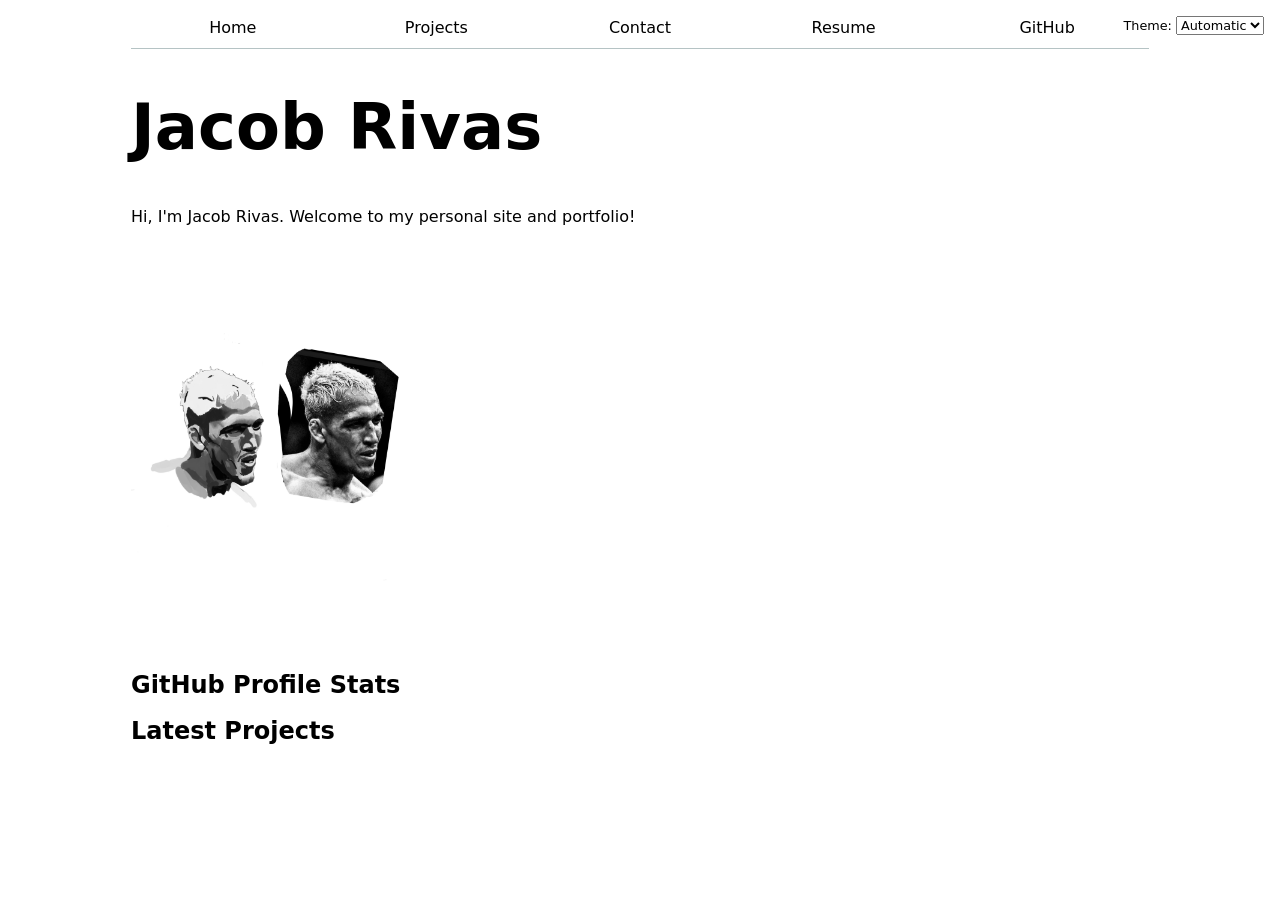
<file: index.html>
<!DOCTYPE html>
<html lang="en">
<head>
    <meta charset="UTF-8">
    <meta name="viewport" content="width=device-width, initial-scale=1.0">
    <title>Jacob Rivas: Personal site and portfolio</title>

    <link rel="stylesheet" href="style.css">
    <script src="global.js" type="module"></script>
    <script src="index.js" type="module" defer></script>
</head>
<body>
    <h1>Jacob Rivas</h1>
    <p>Hi, I'm Jacob Rivas. Welcome to my personal site and portfolio!</p>

    <img src="images/CO.jpg" alt="A portrait of Charles Olivera" width="300" height="400">
    <h2>GitHub Profile Stats</h2>
    <div id="profile-stats"></div>

    <h2>Latest Projects</h2>

    <div class="projects">
        
    </div>
</body>
</html>
</file>
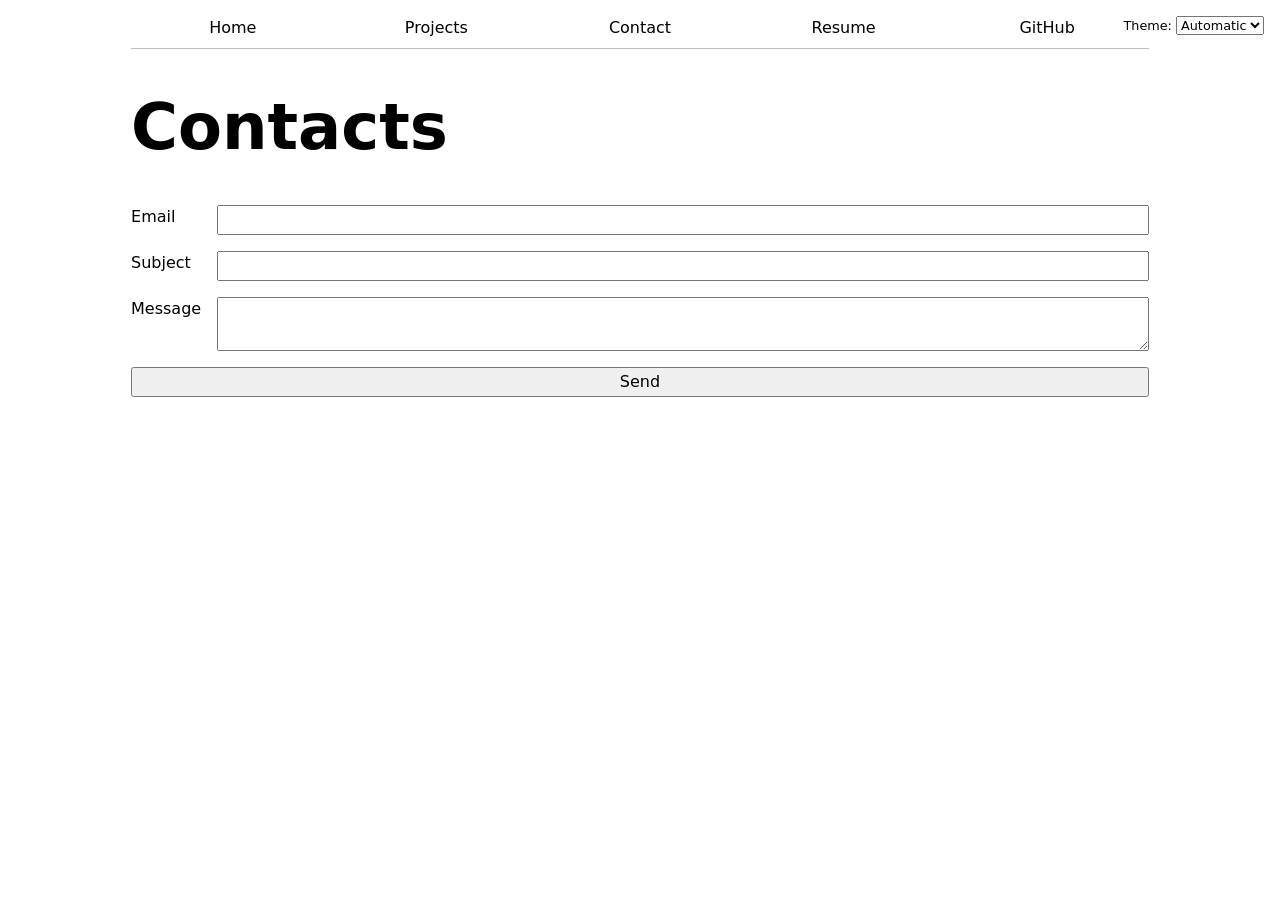
<file: contact/index.html>
<!DOCTYPE html>
<html lang="en">
<head>
    <meta charset="UTF-8">
    <meta name="viewport" content="width=device-width, initial-scale=1.0">
    <title>Contact - Jacob Rivas</title>
    <link rel="stylesheet" href="../style.css">
    <script src="../global.js" type="module"></script>
</head>
<body>
    <h1>Contacts</h1>

    <form action="mailto:j1rivas@ucsd.edu" method="POST" enctype="text/plain">
        <label>
            Email
            <input name="email" type="email">
        </label>

        <label>
            Subject
            <input name="subject">
        </label>

        <label>
            Message
            <textarea name="body"></textarea>
        </label>

        <button>Send</button>
    </form>
</body>
</html>
</file>
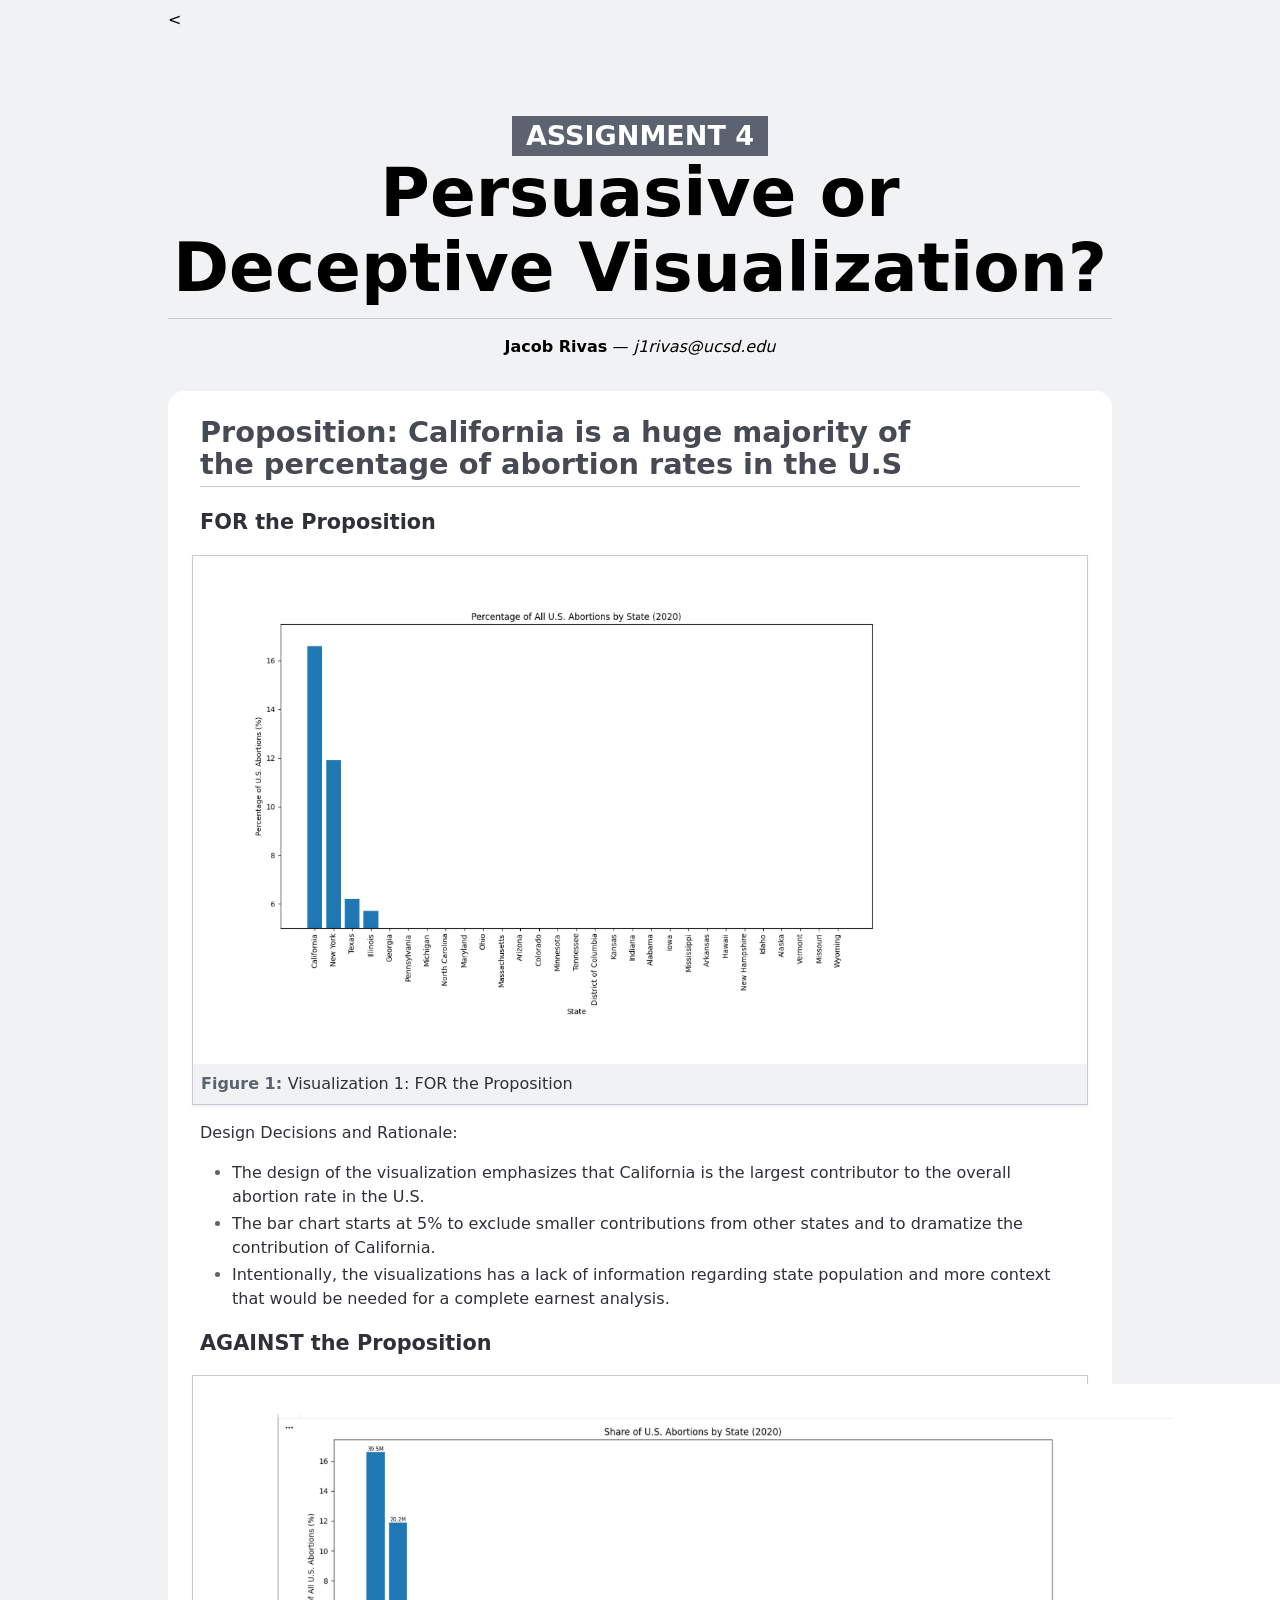
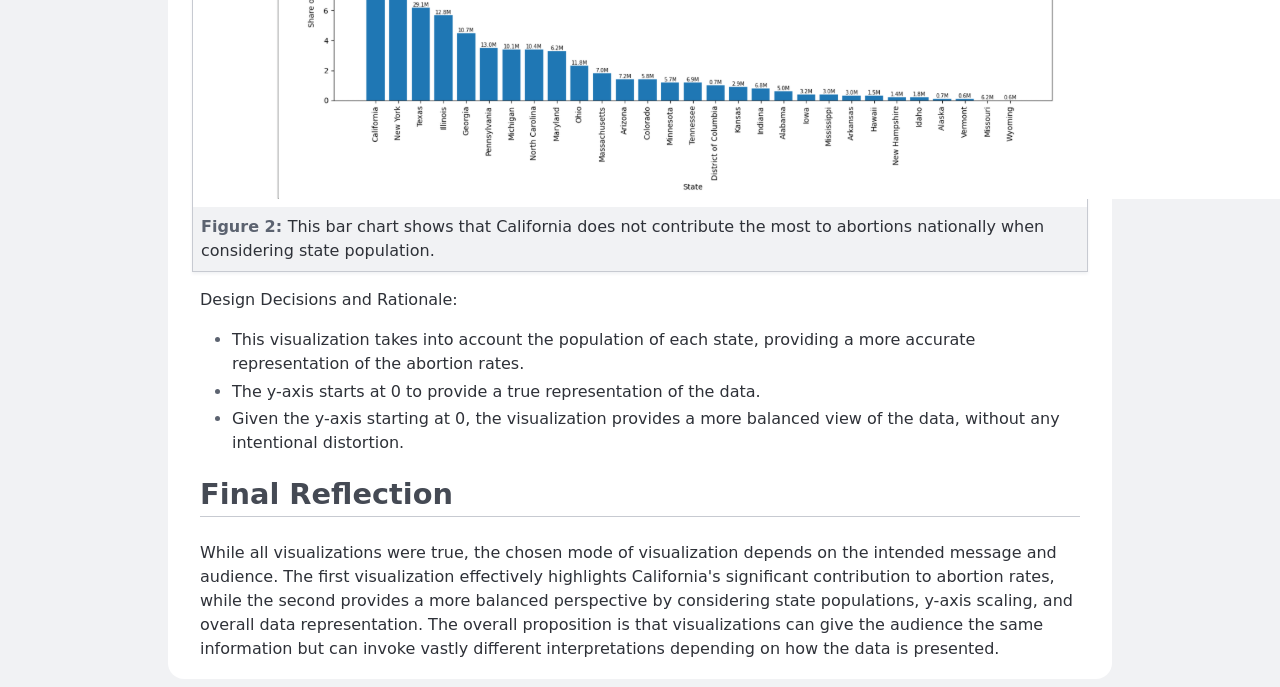
<file: Project 2/index.html>
<<!DOCTYPE html>
<html lang="en">
  <head>
    <title>Project 2 Report</title>
    <style>
      :root {
        --color-neutral-95: hsl(220 10% 95%);
        --color-neutral-90: hsl(220 10% 90%);
        --color-neutral-80: hsl(220 10% 80%);
        --color-neutral-70: hsl(220 10% 70%);
        --color-neutral-60: hsl(220 10% 60%);
        --color-neutral-50: hsl(220 10% 50%);
        --color-neutral-40: hsl(220 10% 40%);
        --color-neutral-30: hsl(220 10% 30%);
        --color-neutral-20: hsl(220 10% 20%);
        --color-neutral-10: hsl(220 10% 10%);
      }

      html {
        font: 100%/1.5 system-ui;
        counter-reset: figure;
        background: var(--color-neutral-95);
        max-width: min(75vw, 80em);
        margin: 0 auto;
      }

      /* Headings */

      h1,
      h2,
      h3,
      h4,
      h5,
      h6 {
        line-height: 1.1;
        font-weight: 600;
        text-wrap: balance;
      }

      h1,
      h2 {
        border-bottom: 1px solid var(--color-neutral-80);
        padding-bottom: 0.2em;
      }

      h1 {
        margin-block: 1em 0.5rem;
        font-size: clamp(2.5em, 150% + 2vh + 2vw, 10vmin);
        font-weight: 800;

        small {
          display: block;
          width: fit-content;
          padding: 0.2em 0.5em;
          margin-inline: auto;
          color: white;
          background: var(--color-neutral-40);
          font-size: 40%;
          text-transform: uppercase;
          white-space: nowrap;
        }
      }

      h2 {
        font-size: 180%;
        color: var(--color-neutral-30);
      }

      h3 {
        font-size: 130%;
      }

      /* Lists */

      ul,
      ol {
        padding-inline-start: 2em;
      }

      li {
        &::marker {
          color: var(--color-neutral-40);
        }

        + li {
          margin-top: 0.2em;
        }
      }

      /* Sectioning elements */

      header {
        padding-block: 1em;
        text-align: center;
      }

      main {
        background: white;
        color: var(--color-neutral-20);
        border-radius: 1rem;
        padding: 0.1rem 2rem;
      }

      /* Figures */

      figure {
        margin: 1em 0;
        padding: 0.5rem;
        margin-inline: -0.5em;
        border: 1px solid var(--color-neutral-80);
        box-shadow: 0 0.1em 0.2em var(--color-neutral-95);
        text-align: center;
        background: white;

        > figcaption {
          font: 500 75% var(--font-sans);
          background: var(--color-neutral-95);
          padding: 0.5rem;
          margin: -0.5rem;
          margin-top: 0.5rem;
          counter-increment: figure;
          text-align: left;

          &::before {
            content: 'Figure ' counter(figure) ': ';
            font-weight: bold;
            color: var(--color-neutral-40);
          }

          a:not(:hover, :focus, :active) {
            color: inherit;
            text-decoration: underline;
            text-decoration-color: color-mix(
              in lab,
              currentColor,
              transparent 70%
            );
          }
        }
      }
    </style>
  </head>

  <body>
    <header>
      <h1>
        <small>Assignment 4</small>
        Persuasive or Deceptive Visualization?
      </h1>

      <p><strong>Jacob Rivas</strong> — <em>j1rivas@ucsd.edu</em></p>
    </header>

    <main>
      <h2>Proposition: California is a huge majority of the percentage of abortion rates in the U.S</h2>

      <section>
        <h3>FOR the Proposition</h3>

        <figure>
          <img src="prop1.PNG" alt="First visualization">
          <figcaption>Visualization 1: FOR the Proposition</figcaption>
        </figure>

        <p>Design Decisions and Rationale:</p>

        <ul>
          <li>The design of the visualization emphasizes that California is the largest contributor to the overall abortion rate in the U.S.</li>
          <li>The bar chart starts at 5% to exclude smaller contributions from other states and to dramatize the contribution of California.</li>
          <li>Intentionally, the visualizations has a lack of information regarding state population and more context that would be needed for a complete earnest analysis.</li>
        </ul>
      </section>

      <section>
        <h3>AGAINST the Proposition</h3>

        <figure>
         <img src="prop3.PNG" alt="Third visualization">
          <figcaption>This bar chart shows that California does not contribute the most to abortions nationally when considering state population.</figcaption>
        </figure>

        <p>Design Decisions and Rationale:</p>

        <ul>
          <li>This visualization takes into account the population of each state, providing a more accurate representation of the abortion rates.</li>
          <li>The y-axis starts at 0 to provide a true representation of the data.</li>
          <li>Given the y-axis starting at 0, the visualization provides a more balanced view of the data, without any intentional distortion.</li>
        </ul>
      </section>

      <section>
        <h2>Final Reflection</h2>

        <p>While all visualizations were true, the chosen mode of visualization depends on the intended message and audience. The first visualization effectively highlights California's significant contribution to abortion rates, while the second provides a more balanced perspective by considering state populations, y-axis scaling, and overall data representation. The overall proposition is that visualizations can give the audience the same information but can invoke vastly different interpretations depending on how the data is presented.</p>
      </section>
    </main>
  </body>
</html>
</file>
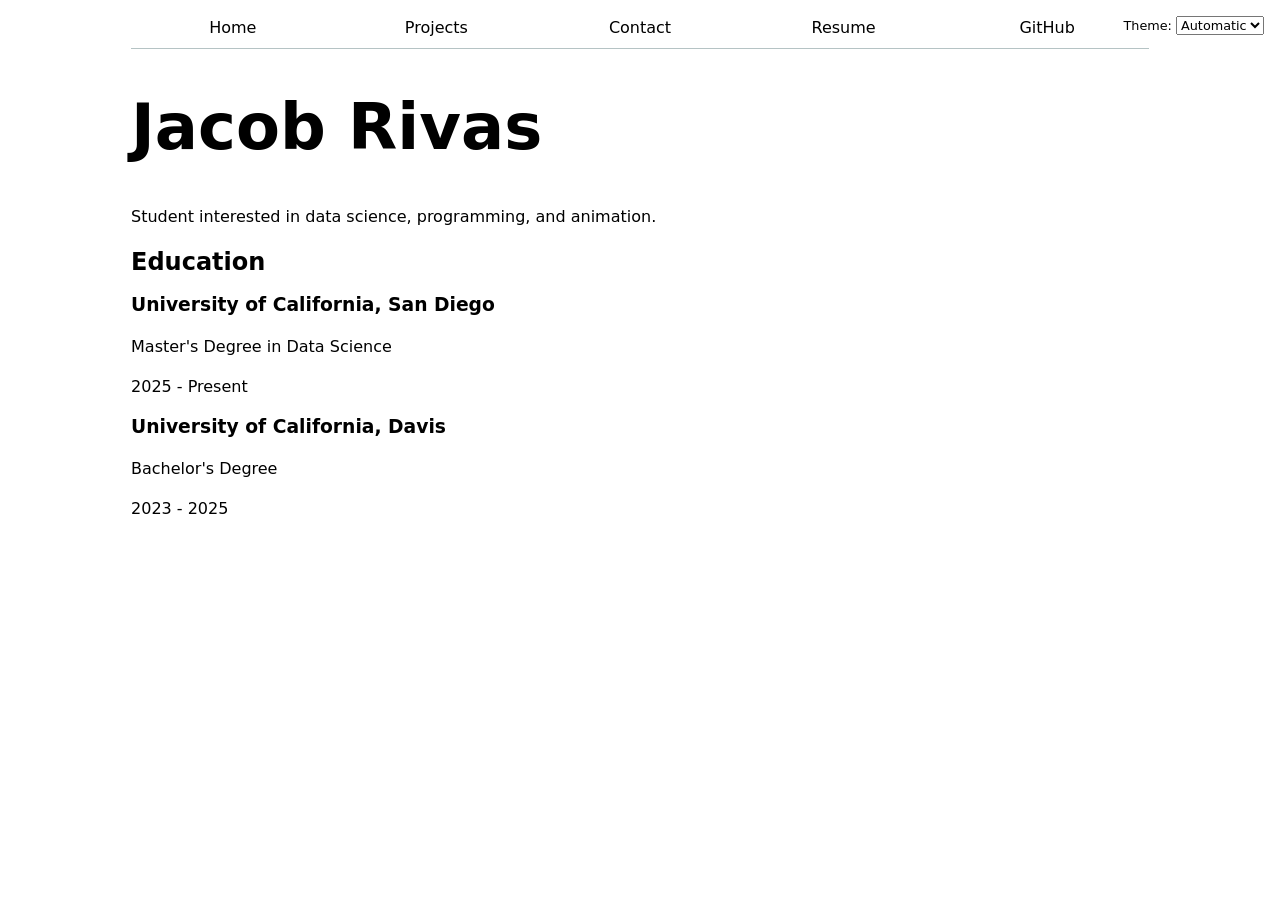
<file: resume/index.html>
<!DOCTYPE html>
<html lang="en">
<head>
    <meta charset="UTF-8">
    <meta name="viewport" content="width=device-width, initial-scale=1.0">
    <title>Resume - Jacob Rivas</title>
    <link rel="stylesheet" href="../style.css">
    <script src="../global.js" type="module"></script>
</head>

<body>

  

    <h1>Jacob Rivas</h1>

    <p>
        Student interested in data science, programming, and animation.
    </p>

    <section>
        <h2>Education</h2>

        <article>
            <h3>University of California, San Diego</h3>
            <p>Master's Degree in Data Science</p>
            <p>
                <time datetime="2025">2025</time> - Present
            </p>
        </article>

        <article>
            <h3>University of California, Davis</h3>
            <p>Bachelor's Degree</p>
            <p>
                <time datetime="2023">2023</time> - <time datetime="2025">2025</time>
            </p>
        </article>
    </section>
</body>
</html>
</file>
<file: style.css>
html {
    color-scheme: light dark;
    --color-accent: oklch(65% 50% 0);
    accent-color: var(--color-accent);
}

html {
    --color-accent: oklch(67.849% 0.29211 321.759);
    accent-color: var(--color-accent);
}

body {
    font: 100%/1.5 system-ui;
    max-width: 100ch;
    margin-inline: auto;
    
}
nav {
    --border-color: oklch(50% 10% 200 / 40%);

    display: flex;
    margin-bottom: 1em;
    border-bottom: 1px solid var(--border-color);
}

nav a {
    flex: 1;
    text-decoration: none;
    color: inherit;
    text-align: center;
    padding: 0.5em;
}

nav a.current {
    border-bottom: 0.4em solid var(--border-color);
    padding-bottom: 0.1em;
}
nav a:hover {
    border-bottom: 0.4em solid var(--color-accent);
}

input,
textarea,
button,
select {
    font: inherit;
}

form {
    display: grid;
    grid-template-columns: auto 1fr;
    gap: 1em;
}

form label {
    display: grid;
    grid-template-columns: subgrid;
    grid-column: 1 / -1;
}

form button {
    grid-column: 1 / -1;
}
.projects {
    display: grid;
    grid-template-columns: repeat(auto-fill, minmax(15em, 1fr));
    gap: 1em;
}

.projects article {
    display: grid;
    grid-row: span 3;
    grid-template-rows: subgrid;
}

.projects h2 {
    margin: 0;
}

h1,
h2,
h3,
h4,
h5,
h6 {
    line-height: 1.1;
    text-wrap: balance;
}

h1 {
    font-size: 400%;
}
label.color-scheme {
    position: absolute;
    top: 1rem;
    right: 1rem;
    font-size: 80%;
}

#profile-stats dl {
    display: grid;
    grid-template-columns: repeat(4, 1fr);
    text-align: center;
    gap: 1em;
}

#profile-stats dt {
    grid-row: 1;
    font-weight: bold;
}

#profile-stats dd {
    grid-row: 2;
    margin: 0;
    font-size: 1.5em;
}
#projects-plot {
    max-width: 20em;
    margin-block: 2em;
    overflow: visible;
}
.legend {
    display: grid;
    grid-template-columns: repeat(auto-fill, minmax(9em, 1fr));
    gap: 1em;
    border: 1px solid gray;
    padding: 1em;
    margin-block: 2em;
    list-style: none;
}

.legend-item {
    display: flex;
    align-items: center;
    gap: 0.5em;
}

.swatch {
    display: inline-block;
    width: 1em;
    aspect-ratio: 1 / 1;
    background-color: var(--color);
    border-radius: 3px;
}
.container {
    display: flex;
    align-items: center;
    gap: 2em;
}

.legend {
    flex: 1;
}
#projects-plot:has(path:hover) path:not(:hover) {
    opacity: 0.5;
}

#projects-plot path {
    transition: 300ms;
    cursor: pointer;
}
.selected {
    --color: oklch(60% 45% 0) !important;
}

.selected:is(path) {
    fill: var(--color);
}
</file>
